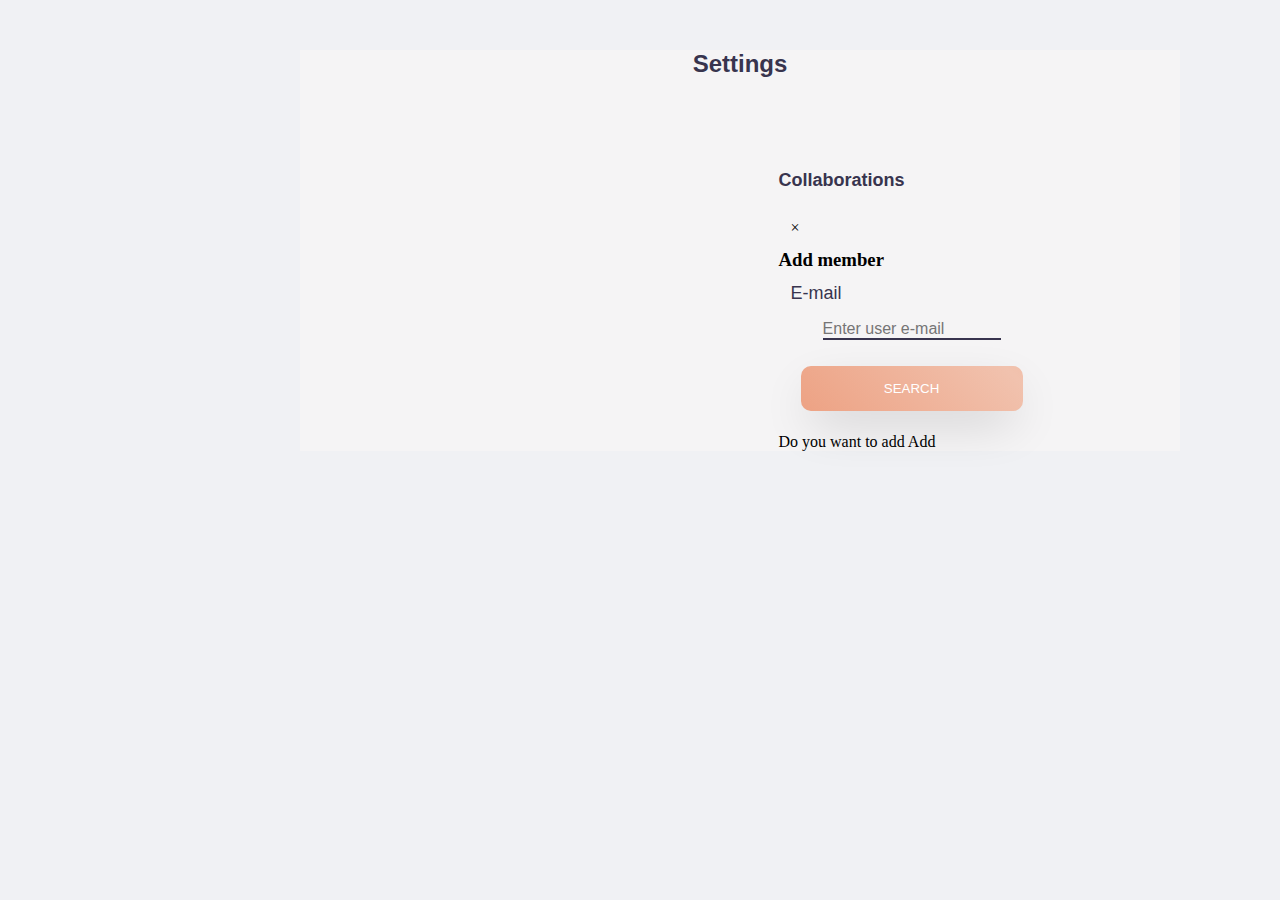
<file: src/main/resources/templates/project-settings.html>
<!DOCTYPE html>
<html lang="en" xmlns:th="http://www.thymeleaf.org">
<head>
    <meta charset="UTF-8">
    <title>Project Settings</title>
    <!-- Favicons -->
    <link
            rel="apple-touch-icon"
            sizes="180x180"
            href="../static/images/TaskMate_favicon.png" th:href="@{images/TaskMate_favicon.png}"
    />
    <link
            rel="icon"
            type="image/png"
            sizes="32x32"
            href="../static/images/TaskMate_favicon.png" th:href="@{images/TaskMate_favicon.png}"
    />
    <link rel="stylesheet" type="text/css" href="../static/css/styles.css" th:href="@{/css/styles.css}"/>
    <link rel="stylesheet" type="text/css" href="../static/css/dashboard.css" th:href="@{/css/dashboard.css}"/>
    <script type="text/javascript" src="../static/javascript/chartsStyles.js" th:src="@{/javascript/chartsStyles.js}"></script>
    <script type="text/javascript" src="../static/javascript/script.js" th:src="@{/javascript/script.js}"></script>
</head>
<body>
<div th:insert="fragments/header-footer-fragments :: side-navigation"></div>
<div id="platform" class="settings-wrapper">
    <div class="ps-heading">
        <h1>Settings</h1>
    </div>
    <div id="settings" class="overview-wrapper-project">
        <div id="update-project" th:insert="fragments/form-fragments :: update-project-form"></div>
        <div class="ps-collaborators">
            <h2 id="collaborations" >Collaborations</h2>
            <div class="ps-input">
                <div th:each="member : ${session.teamMembers}">
                    <span th:text="${member.userFirstName}"></span>
                    <span th:text="${member.role}"></span>
                    <a th:href="@{'/delete-team-member/'+${member.userId}+'/'+${member.projectId}}">&times;</a>
                </div>
            </div>
            <form class="add-member-form" th:action="@{/add-team-member}" method="post">
                <h3>Add member</h3>
                <div class="ps-input">
                    <span id="error-message-team-member" th:if="${session.teamMemberDoesNotExist != null}" th:text="${session.teamMemberDoesNotExist}"></span>
                    <label for="team-member-email">E-mail</label>
                    <input type="text" name="member-email" id="team-member-email" placeholder="Enter user e-mail">
                    <button class="button-header" type="submit">Search</button>
                </div>
            </form>
            <div th:if="${session.teamMemberExist != null}">
                <span>Do you want to add</span><span th:text="${session.teamMemberExist.firstName}"></span>
                <a th:href="@{/add-member-to-team}">Add</a>
            </div>
        </div>
    </div>

</div>
</body>
</html>
</file>
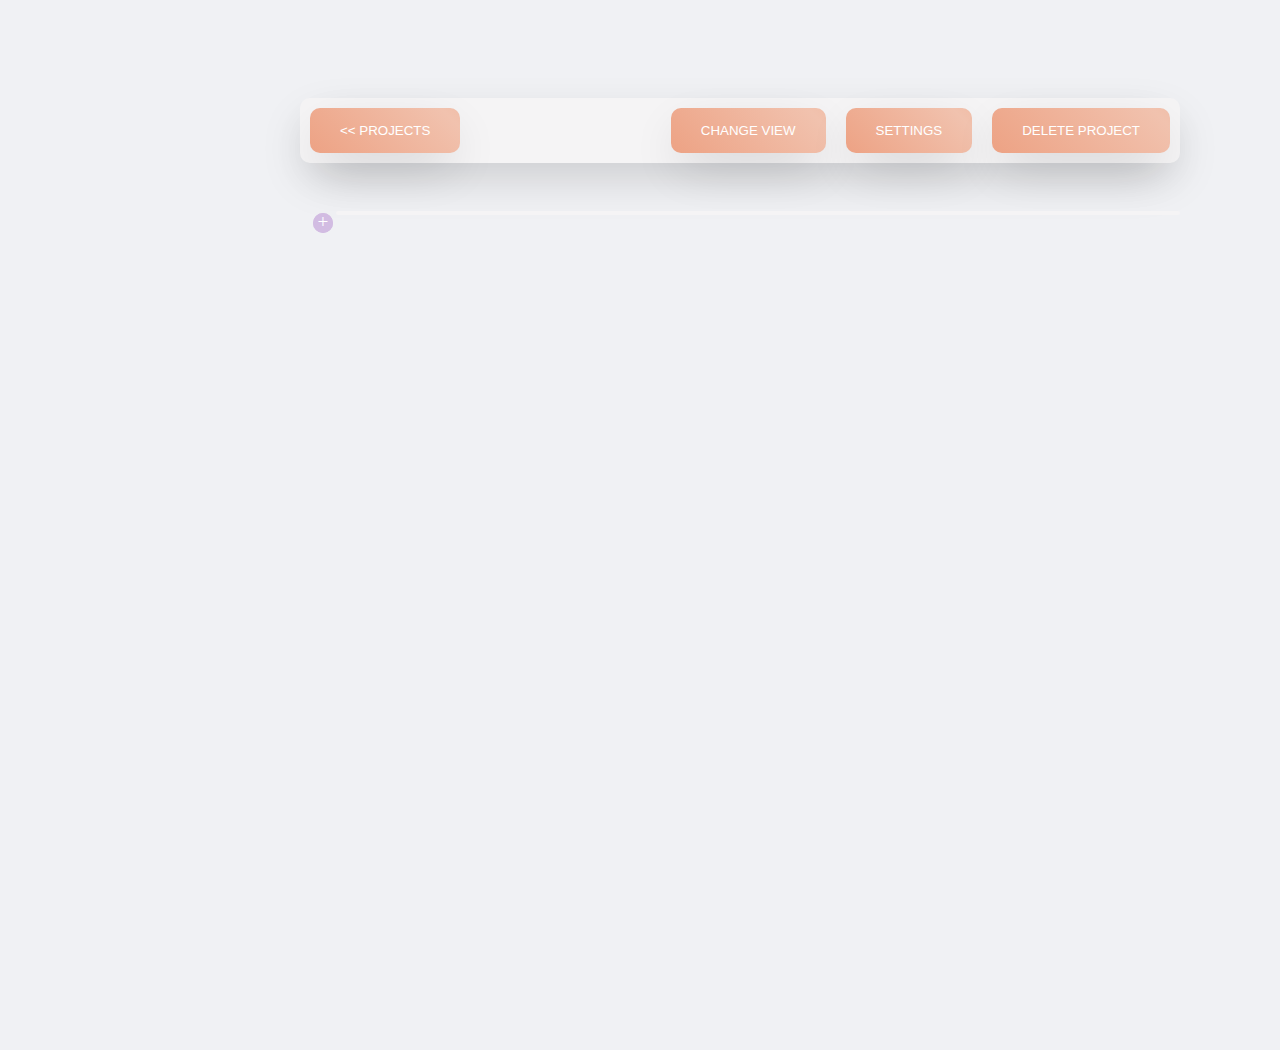
<file: src/main/resources/templates/project-tree-view.html>
<!DOCTYPE html>
<html lang="en" xmlns:th="http://www.thymeleaf.org">
<head>
    <meta charset="UTF-8">
    <title>Title</title>
    <link rel="stylesheet" type="text/css" href="../static/css/page.css" th:href="@{/css/page.css}"/>
    <link rel="stylesheet" type="text/css" href="../static/css/styles.css" th:href="@{/css/styles.css}"/>
    <link rel="stylesheet" type="text/css" href="../static/css/treeViewPageStyles.css" th:href="@{/css/treeViewPageStyles.css}"/>
    <link rel="stylesheet" type="text/css" href="../static/css/dashboard.css" th:href="@{/css/dashboard.css}"/>
    <link rel="stylesheet" href="https://cdnjs.cloudflare.com/ajax/libs/font-awesome/4.7.0/css/font-awesome.min.css">
    <script type="text/javascript" src="../static/javascript/script.js" th:src="@{/javascript/script.js}"></script>
</head>
<body>
<div th:insert="fragments/header-footer-fragments :: side-navigation"></div>
<div id="platform" class="project-wrap">
    <section class="hero">
        <h1 th:text="' '+${session.project.projectName}"></h1>

        <section class="top-section">
            <section class="topLeftSection">
                <a th:href="@{/projects}"><button class="button-header"> << Projects</button></a>
            </section>

            <section class="topRightSection">
                <a th:href="@{'/project-page/'+${session.project.id}}">
                    <button class="button-header">Change View</button>
                </a>
                <div>
                    <a href="" th:href="@{'/project-settings/'+${session.project.id}}">
                        <button class="button-header">Settings</button>
                    </a>
                </div>

                <button class="button-header" onclick="openDeleteProjectPopUp()">Delete Project</button>
            </section>

        </section>

        <section class="bottom-section tree-list">
            <div class="ptv-row2">
                <ul class="tree">
                    <li class="section-item" th:each="section : ${listOfSections}">
                        <details>
                            <summary class="section-item-header" th:text="${section.sectionName}"></summary>
                            <ul>
                                <li class="activity-item" th:each="activity : ${section.activityList}">
                                    <details>
                                        <summary class="activity-item-header" th:text="${activity.activityName}"></summary>
                                        <ul>
                                            <li class="task-item" th:each="task : ${activity.taskList}">
                                                <span class="task-item-header" th:text="${task.taskName}"></span>
                                            </li>
                                        </ul>
                                    </details>
                                </li>
                            </ul>
                        </details>
                    </li>
                </ul>
            </div>
        </section>
    </section>
</div>



</body>
</html>
</file>
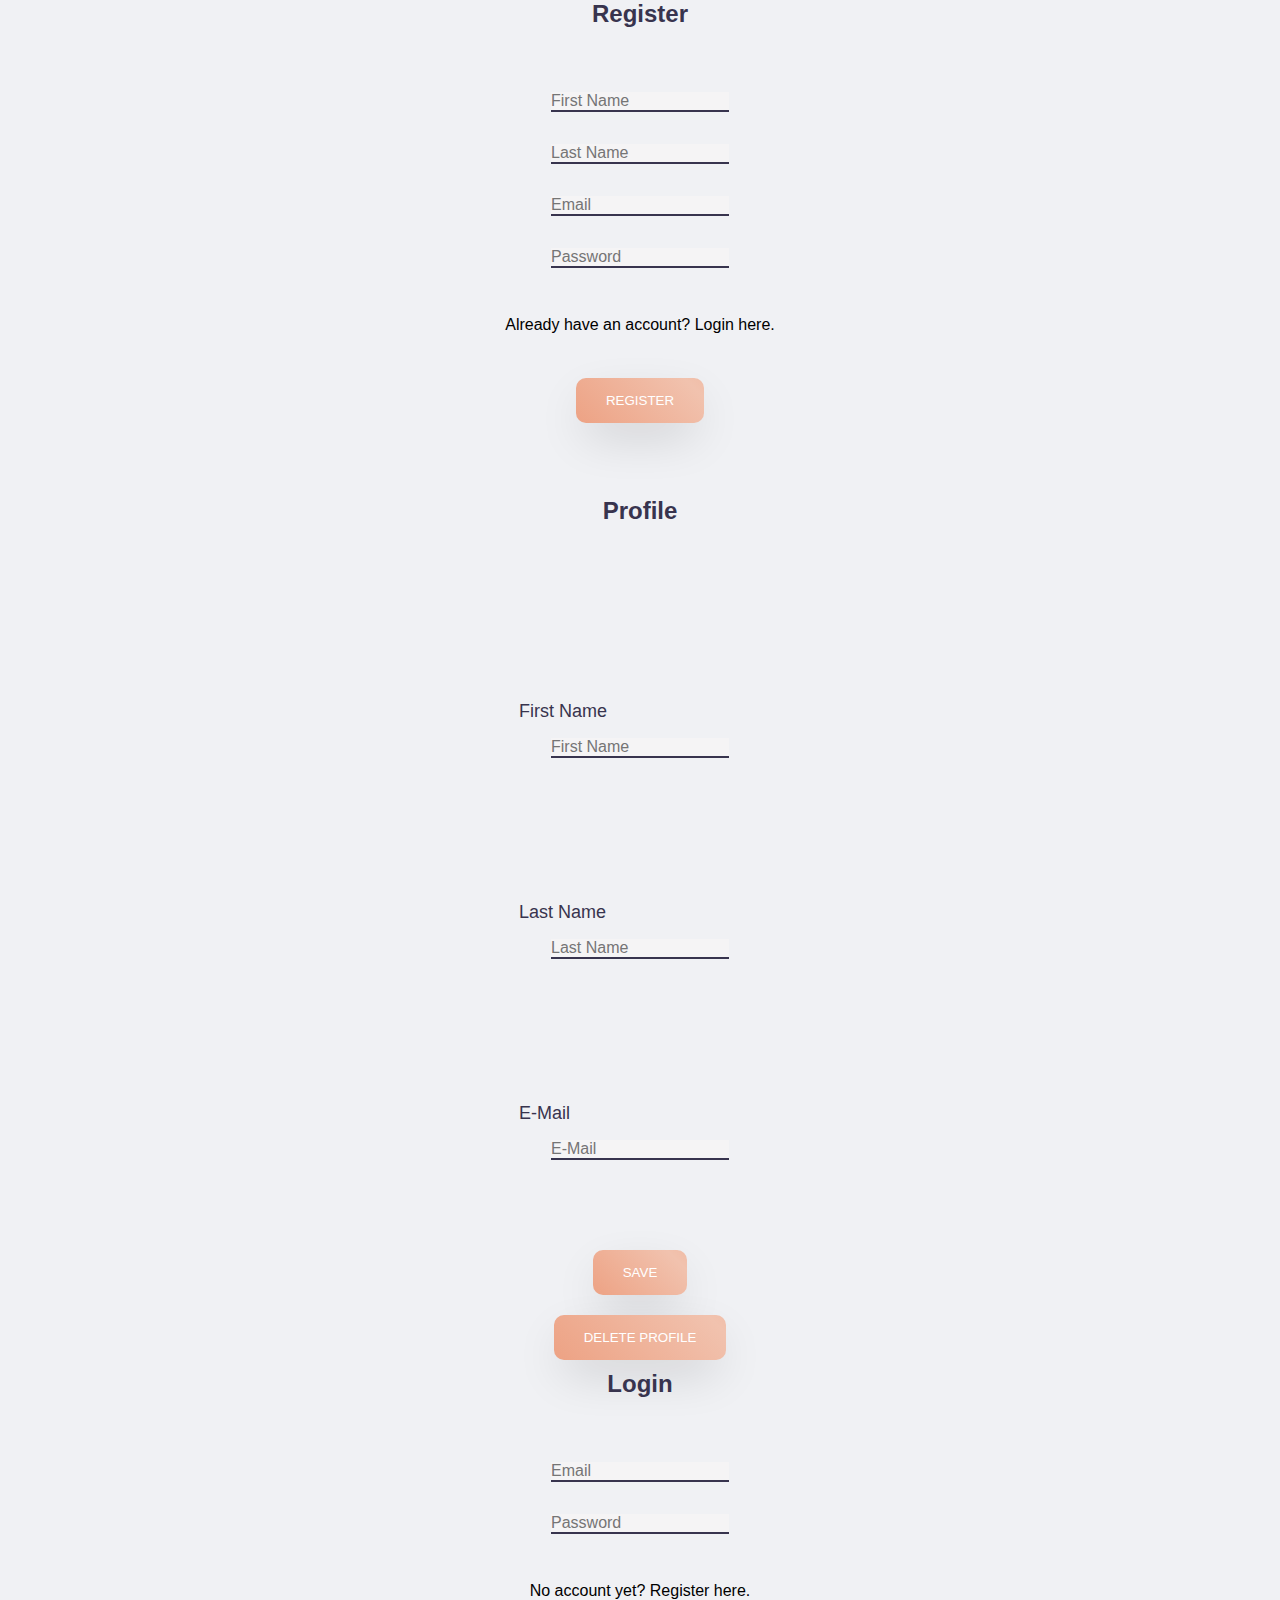
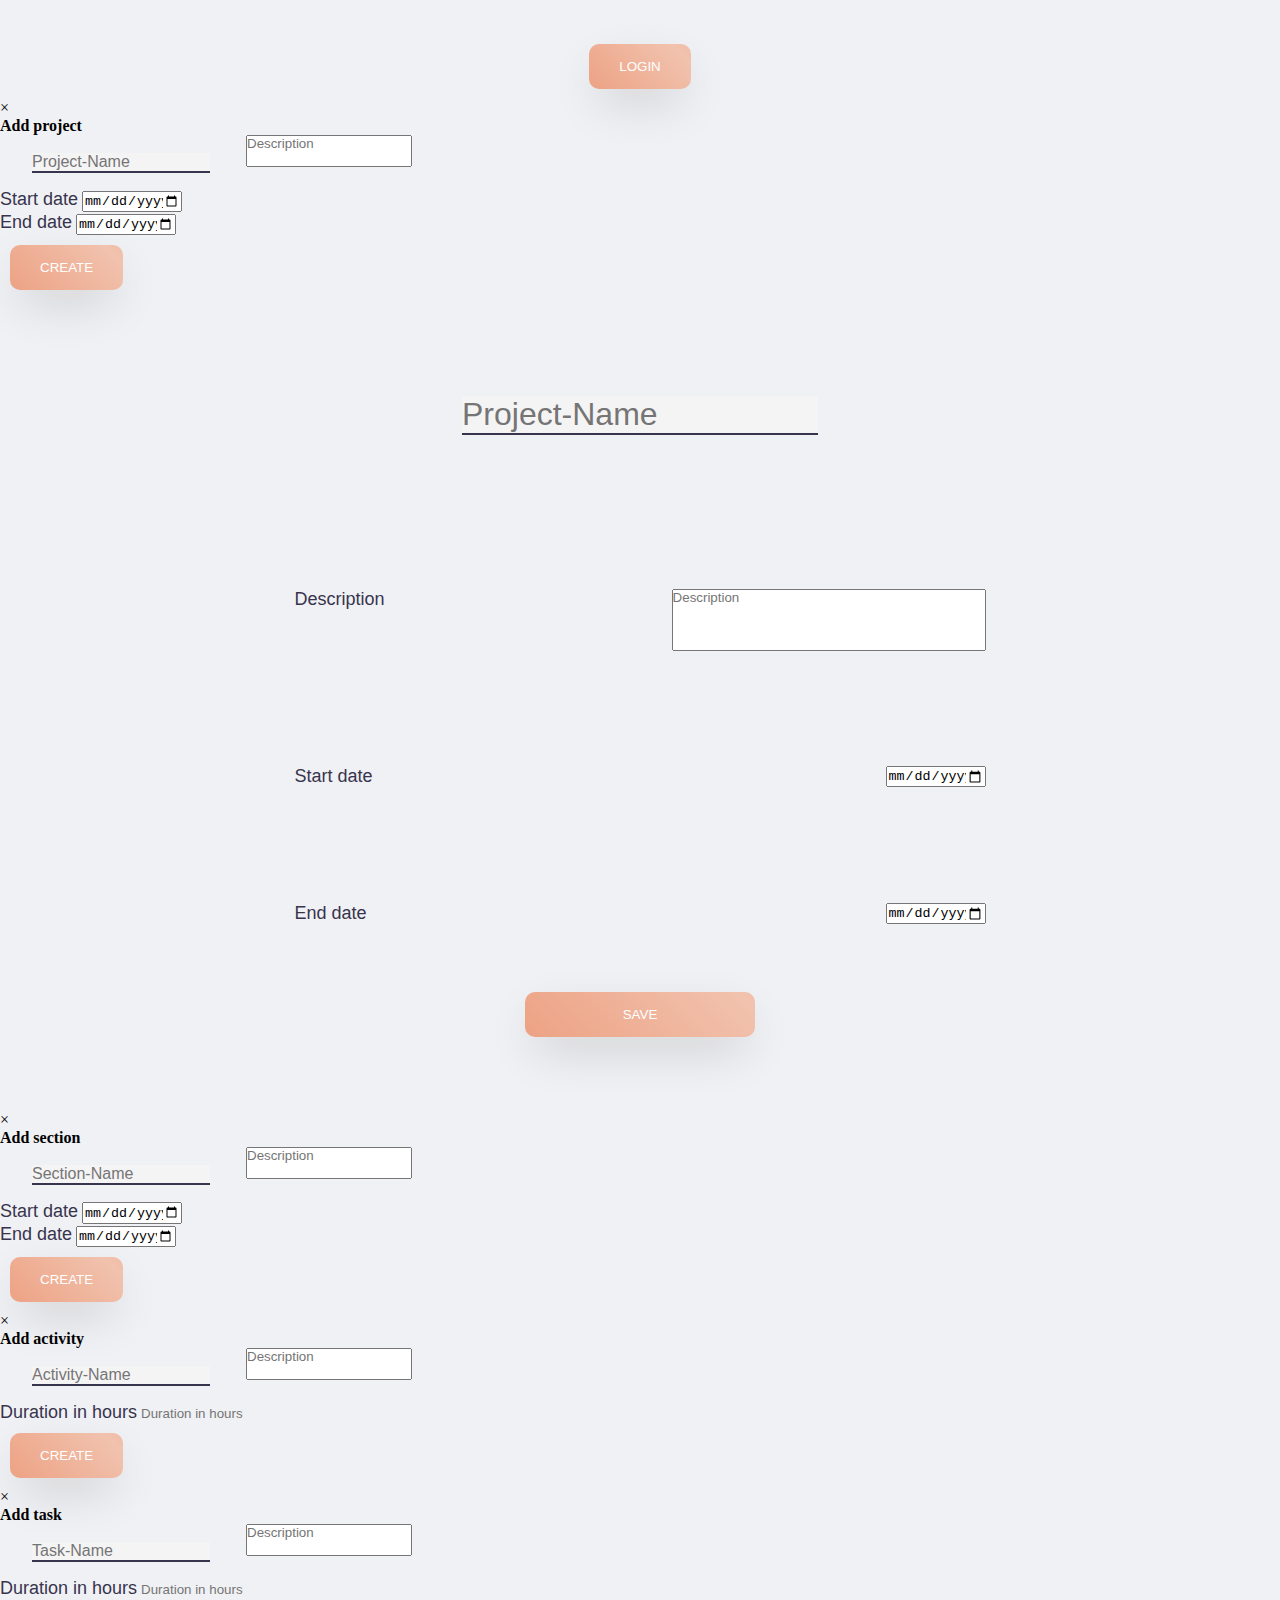
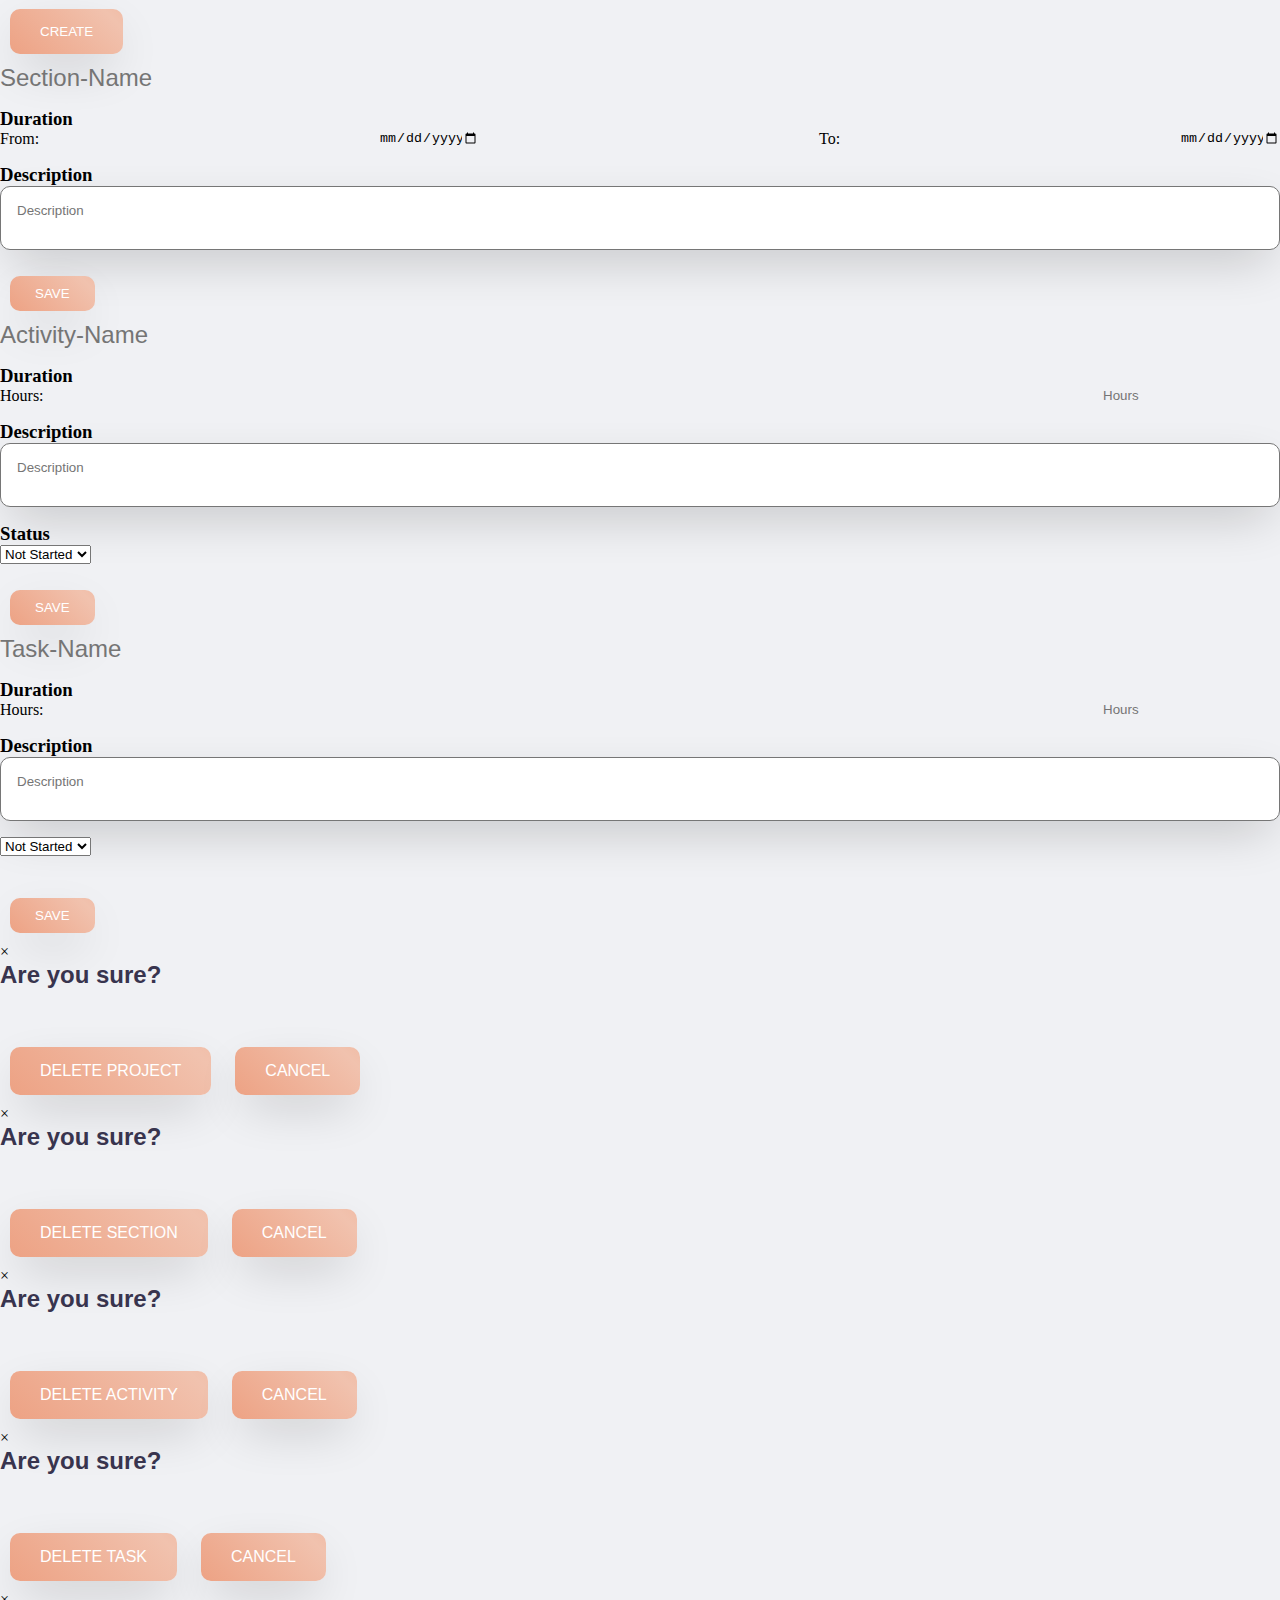
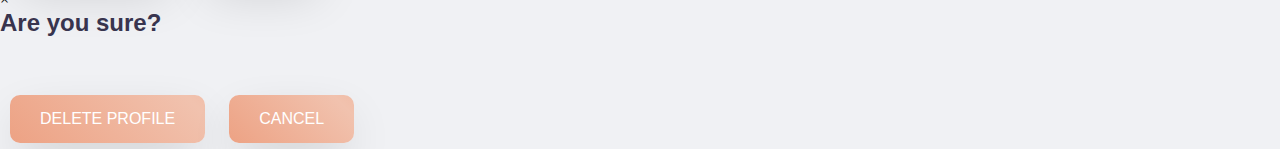
<file: src/main/resources/templates/fragments/form-fragments.html>
<!DOCTYPE html>
<html lang="en" xmlns:th="http://www.thymeleaf.org">
<head>
    <meta charset="UTF-8">
    <title>Title</title>
    <link rel="stylesheet" type="text/css" href="../../static/css/styles.css" th:href="@{css/styles.css}"/>
    <link rel="stylesheet" type="text/css" href="../../static/css/infoSidebarStyles.css" th:href="@{css/infoSidebarStyles.css}"/>
    <!--<link rel="stylesheet" type="text/css" href="../../static/css/page.css" th:href="@{css/page.css}"/>-->
    <link rel="stylesheet" type="text/css" href="../../static/css/dashboard.css" th:href="@{css/dashboard.css}"/>
    <script type="text/javascript" src="../../static/javascript/script.js" th:src="@{/static/javascript/script.js}"></script>
</head>
<body>
<form th:fragment="register" class="" action="/register" th:action="@{/register}" method="POST">
    <div class="form-container">
            <h1>Register</h1>
            <input type="text" placeholder="First Name" name="first-name" required>
            <input type="text" placeholder="Last Name" name="last-name" required>
            <input type="email" placeholder="Email" name="email" required>
            <input type="password" placeholder="Password" name="password" required>
            <a id="register" class="hover-link" onclick="showLoginForm()">Already have an account? Login here.</a>
    </div>
    <div class="form-container">
        <button class="button-header" type="submit" >REGISTER</button>
    </div>
</form>

<form th:fragment="update-profile-form" class="" action="/profile" th:action="@{/profile}" method="post">
    <div class="form-container">
        <div class="ps-heading">
            <h1>Profile</h1>
        </div>
        <div class="ps-input">
            <label for="firstName">First Name</label>
            <input id="firstName" type="text" placeholder="First Name" name="firstName" th:value="${session.user.firstName}">
        </div>
        <div class="ps-input">
            <label for="lastName">Last Name</label>
            <input id="lastName" type="text" placeholder="Last Name" name="lastName" th:value="${session.user.lastName}">
        </div>
        <div class="ps-input">
            <label for="eMail">E-Mail</label>
            <input id="eMail" type="email" placeholder="E-Mail" name="email" th:value="${session.user.email}">
        </div>
    </div>
    <div class="form-container">
        <button class="button-header" type="submit">SAVE</button>
        <button class="button-header" onclick="openDeleteProfilePopUp()">Delete Profile</button>
    </div>
</form>

<form th:fragment="login-form" class="" action="/login" th:action="@{/login}" method="POST">
    <div class="form-container">
        <h1>Login</h1>
        <span th:if="${session.errorMessage != null}" th:text="${session.errorMessage}"></span>
        <input label="E-Mail" type="email" id="email" placeholder="Email" name="email" required>
        <input type="password" id="password" placeholder="Password" name="password" required>
        <a id="loginLink" class="hover-link" onclick="showRegisterForm()">No account yet? Register here.</a>
    </div>
    <div class="form-container">
        <button class="button-header" type="submit" th:href="@{/projects}">LOGIN</button>
    </div>
</form>

<form th:fragment="create-project-form" class="createForm" action="/create-project" th:action="@{/create-project}" method="POST">
    <div class="createFormInfo">
        <span class="closeProj" onclick="closeCreateProject()">&times;</span>
        <h4>Add project</h4>
        <div class="nameDescription">
            <input type="text" placeholder="Project-Name" name="project-name" required>
            <textarea placeholder="Description" name="description"></textarea>
        </div>
        <div class="dates">
            <div class="sDate">
                <label for="start-date">Start date</label>
                <input type="date" id="start-date" placeholder="Start date" name="start-date" required>
            </div>
            <div class="eDate">
                <label for="End-date">End date</label>
                <input type="date" id="end-date" placeholder="End date" name="end-date" required>
            </div>
        </div>
    </div>
    <div class="createButton">
        <button class="button-header" type="submit" th:href="@{/projects}">Create</button>
    </div>
</form>

<form th:fragment="update-project-form" class="" action="/update-project" th:action="@{/update-project}" method="post">
    <div class="ps-heading">
        <input id="project-name" type="text" placeholder="Project-Name" name="project-name" th:value="${session.project.projectName}">
    </div>
        <div class="ps-input">
            <div class="ps-input-description">
                <label for="description">Description</label>
                <textarea rows="4" cols="40" id="description" placeholder="Description" name="description" th:text="${session.project.description}" ></textarea>
            </div>
            <div class="ps-input-description">
                <label for="startDate">Start date</label>
                <input id="startDate" type="date" placeholder="Start date" name="start-date" th:value="${session.project.startDate}">
            </div>
            <div class="ps-input-description">
                <label for="endDate">End date</label>
                <input id="endDate" type="date" placeholder="End date" name="end-date" th:value="${session.project.endDate}">
            </div>
            <div class="ps-input-button">
                <button id="save-button" class="button-header" type="submit">Save</button>
            </div>
        </div>
</form>

<form th:fragment="create-section-form" class="createForm" action="/create-section" th:action="@{/create-section}" method="post">
    <div class="createFormInfo">
        <span class="closeProj" onclick="closeCreateSection()">&times;</span>
        <h4>Add section</h4>
        <div class="nameDescription">
            <input type="text" placeholder="Section-Name" name="section-name" required>
            <textarea type="text" placeholder="Description" name="description"></textarea>
        </div>
        <div class="dates">
            <div class="sDate">
                <label for="start-date">Start date</label>
                <input type="date" placeholder="Start date" th:min="${session.project.startDate}" th:max="${session.project.endDate}" name="start-date" required>
            </div>
            <div class="eDate">
                <label for="end-date">End date</label>
                <input type="date" placeholder="End date" th:min="${session.project.startDate}" th:max="${session.project.endDate}" name="end-date" required>
            </div>
        </div>
    </div>
    <div class="createButton">
        <button class="button-header" type="submit" th:href="@{/project-page}">Create</button>
    </div>
</form>

<form th:fragment="create-activity-form" class="createForm" action="/create-activity" th:action="@{/create-activity}" method="post">
    <div class="createFormInfo">
        <span class="closeProj" onclick="closeCreateActivity()">&times;</span>
        <h4>Add activity</h4>
        <div class="nameDescription">
            <input type="text" placeholder="Activity-Name" name="activity-name" required>
            <textarea type="text" placeholder="Description" name="description"></textarea>
        </div>
        <div class="createDuration">
            <div class="hours">
                <label for="durationInHours">Duration in hours</label>
                <input type="number" class="createDur bordered" placeholder="Duration in hours" name="duration" required>
            </div>
        </div>
    </div>
    <div class="createButton">
        <button class="button-header" type="submit" th:href="@{/section-page}">Create</button>
    </div>
</form>

<form th:fragment="create-task-form" class="createForm" action="/create-task" th:action="@{/create-task}" method="post">
    <div class="createFormInfo">
        <span class="closeProj" th:onclick="closeCreateTask()">&times;</span>
        <h4>Add task</h4>
        <div class="nameDescription">
            <input type="text" placeholder="Task-Name" name="task-name" required>
            <textarea placeholder="Description" name="description"></textarea>
        </div>
        <div class="createDuration">
            <div class="hours">
                <label for="durationInHours">Duration in hours</label>
                <input id="durationInHours" type="number" class="createDur" min="0" th:max="${session.maxHoursForTask}" placeholder="Duration in hours" name="duration" required>
            </div>
        </div>
    </div>
    <div class="createButton">
        <button class="button-header" type="submit" th:href="@{/activity-page}">Create</button>
    </div>
</form>

<form th:fragment="update-section-form" th:action="@{/update-section}" method="post">
    <input type="hidden" name="section-id" th:value="${section.id}">
    <div class="sidebar-info">
        <input class="no-style-input" type="text" placeholder="Section-Name" name="section-name" th:value="${section.sectionName}">
        <h3>Duration</h3>
        <div class="sidebar-info-duration">
            <span>From:</span>
            <input type="date" placeholder="Start date" th:min="${session.project.startDate}" th:max="${session.project.endDate}" name="start-date" th:value="${section.startDate}">
            <span>To:</span>
            <input type="date" placeholder="End date" th:min="${session.project.startDate}" th:max="${session.project.endDate}" name="end-date" th:value="${section.endDate}">
        </div>
        <h3>Description</h3>
        <div class="sidebar-info-description">
            <textarea id="section-description" placeholder="Description" name="description" th:text="${section.description}"></textarea>
        </div>
    </div>
    <button class="button-submit" type="submit">Save</button>
</form>

<form th:fragment="update-activity-form" class="sidebar-form" th:action="@{/update-activity}" method="post">
    <input type="hidden" name="activity-id" th:value="${activity.id}">
    <div class="sidebar-info">
        <input class="no-style-input" type="text" placeholder="Activity-Name" name="activity-name" th:value="${activity.activityName}">
        <h3>Duration</h3>
        <div class="sidebar-info-duration">
            <span>Hours:</span>
            <input type="number" step="0.25" placeholder="Hours" name="duration" th:value="${activity.durationInHours}">
        </div>
        <h3>Description</h3>
        <div class="sidebar-info-description">
            <textarea id="activity-description" placeholder="Description" name="description" th:text="${activity.description}"></textarea>
        </div>
        <h3>Status</h3>
        <div class="sidebar-info-status">
                <select name="activity-status">
                    <option th:value="0" th:selected="${activity.status == 0}">Not Started</option>
                    <option th:value="1" th:selected="${activity.status == 1}">In Progress</option>
                    <option th:value="2" th:selected="${activity.status == 2}">Done</option>
                </select>
        </div>
    </div>
    <button class="button-submit" type="submit">Save</button>
</form>

<form th:fragment="update-task-form" class="sidebar-form" th:action="@{/update-task}" method="post">
    <input type="hidden" name="task-id" th:value="${task.id}">
    <div class="sidebar-info">
        <input class="no-style-input" type="text" placeholder="Task-Name" name="task-name" th:value="${task.taskName}">
        <h3>Duration</h3>
        <div class="sidebar-info-duration">
            <span>Hours:</span>
            <input type="number" step="0.25" placeholder="Hours" min="0" th:max="${session.maxHoursForTask}+${task.durationInHours}" name="duration" th:value="${task.durationInHours}">
        </div>
        <h3>Description</h3>
        <div class="sidebar-info-description">
            <textarea id="task-description" placeholder="Description" name="description" th:text="${task.description}"></textarea>
        </div>
        <div class="sidebar-info-status">
            <div>
                <select name="task-status">
                    <option th:value="0" th:selected="${task.status == 0}">Not Started</option>
                    <option th:value="1" th:selected="${task.status == 1}">In Progress</option>
                    <option th:value="2" th:selected="${task.status == 2}">Done</option>
                </select>
            </div>
        </div>
    </div>
    <button class="button-submit" type="submit">Save</button>
</form>

<div th:fragment="delete-project-popup" class="delete-popup">
    <span class="closeProj" th:onclick="closeDeleteProjectPopUp()">&times;</span>
    <h1 class="form-header">Are you sure?</h1>
    <div class="form-buttons">
        <a th:href="@{/delete-project}" class="sureDeleteButton button-header"> Delete project</a>
        <a class="sureDeleteCancel button-header" onclick="closeDeleteProjectPopUp()">Cancel</a>
    </div>
</div>

<div th:fragment="delete-section-popup" class="delete-popup">
    <span class="closeProj" th:onclick="closeDeleteSectionPopUp()">&times;</span>
    <h1 class="form-header">Are you sure?</h1>
    <div class="form-buttons">
        <a th:href="@{/delete-section}" class="sureDeleteButton button-header"> Delete section</a>
        <a class="sureDeleteCancel button-header" onclick="closeDeleteSectionPopUp()">Cancel</a>
    </div>
</div>

<div th:fragment="delete-activity-popup" class="delete-popup" >
    <span class="closeProj" th:onclick="closeDeleteActivityPopUp()">&times;</span>
    <h1 class="form-header">Are you sure?</h1>
    <div class="form-buttons">
        <a th:href="@{/delete-activity}" class="sureDeleteButton button-header"> Delete activity</a>
        <a class="sureDeleteCancel button-header" onclick="closeDeleteActivityPopUp()">Cancel</a>
    </div>
</div>

<div th:fragment="delete-task-popup" class="delete-popup">
    <span class="closeProj" th:onclick="closeDeleteTaskPopUp()">&times;</span>
    <h1 class="form-header">Are you sure?</h1>
    <div class="form-buttons">
        <a th:href="@{'/delete-task/'+${task.id}}" class="sureDeleteButton button-header"> Delete task</a>
        <a class="sureDeleteCancel button-header" onclick="closeDeleteTaskPopUp()">Cancel</a>
    </div>
</div>

<div th:fragment="delete-profile-popup" class="delete-popup">
    <span class="closeProj" th:onclick="closeDeleteProfilePopUp()">&times;</span>
    <h1 class="form-header">Are you sure?</h1>
    <div class="form-buttons">
        <a th:href="@{/delete-user}" class="sureDeleteButton button-header">Delete profile</a>
        <a class="sureDeleteCancel button-header" onclick="closeDeleteProfilePopUp()">Cancel</a>
    </div>
</div>
</body>
</html>
</file>
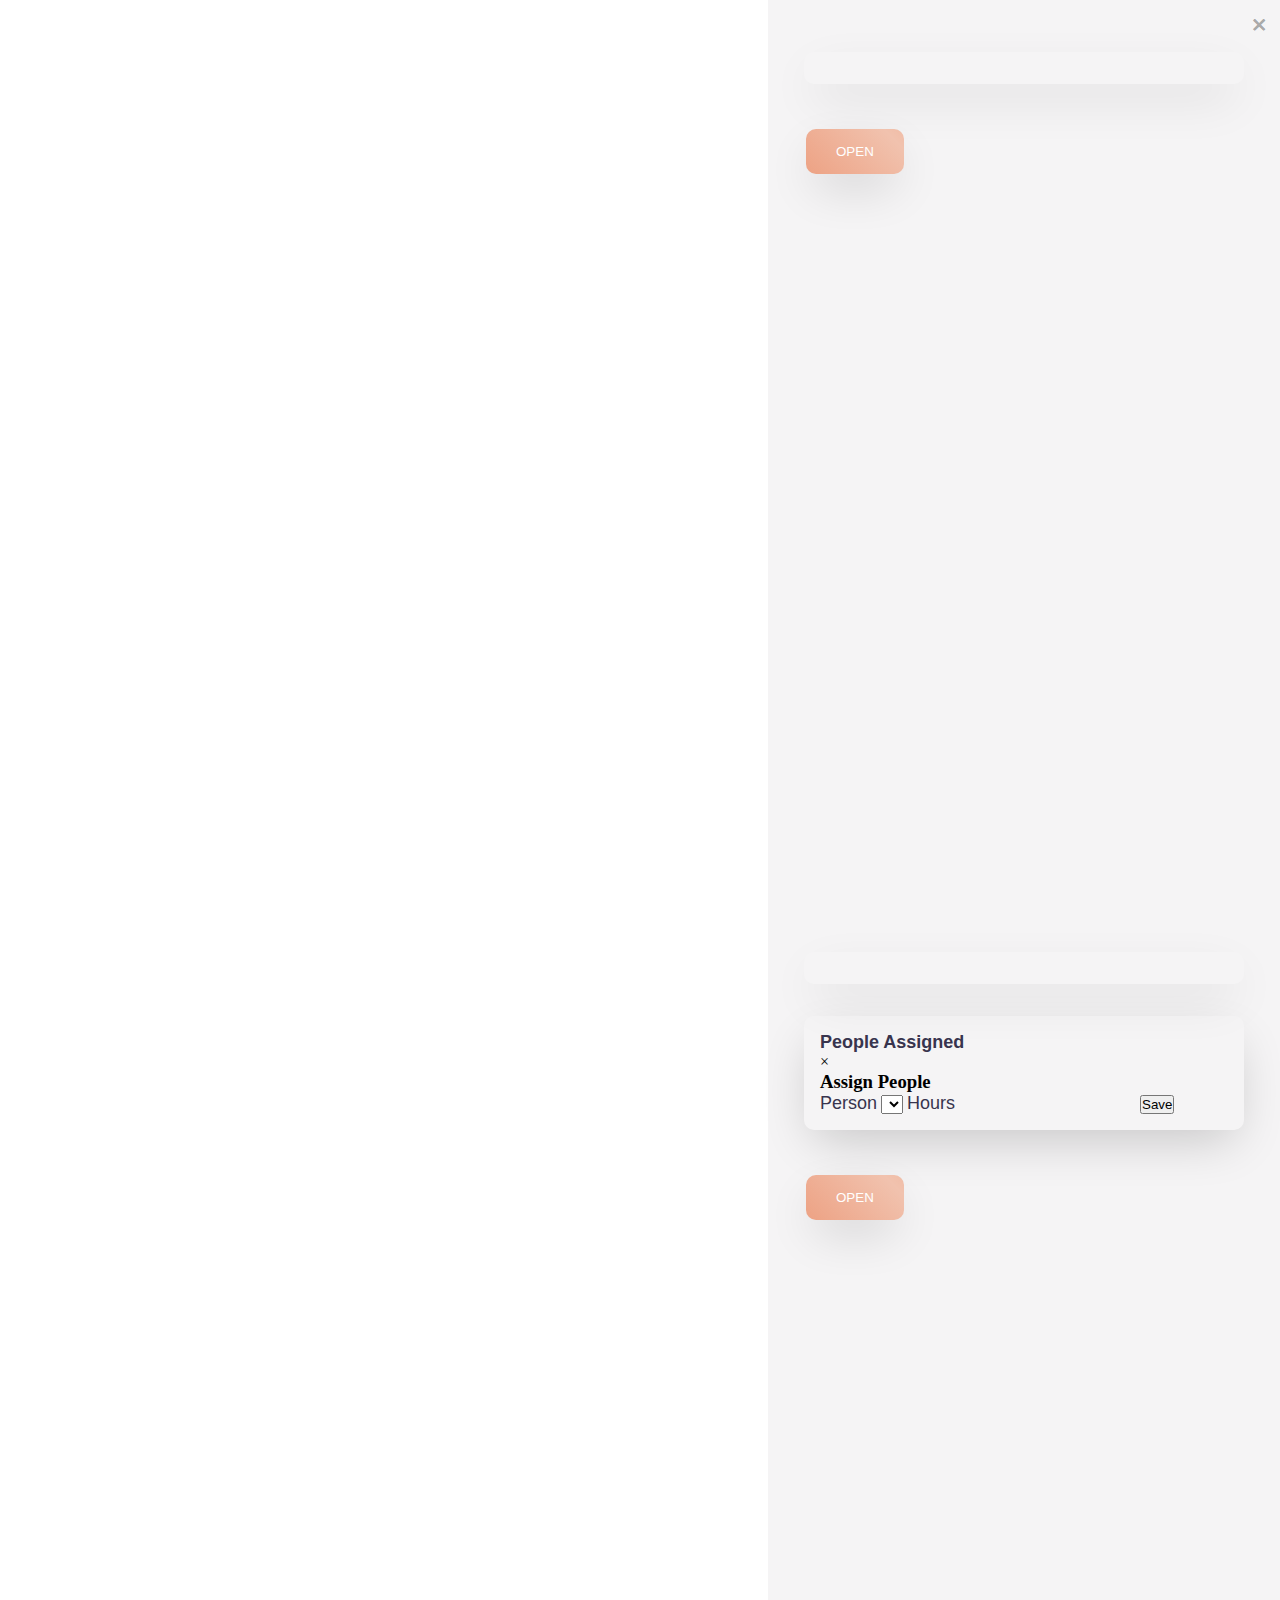
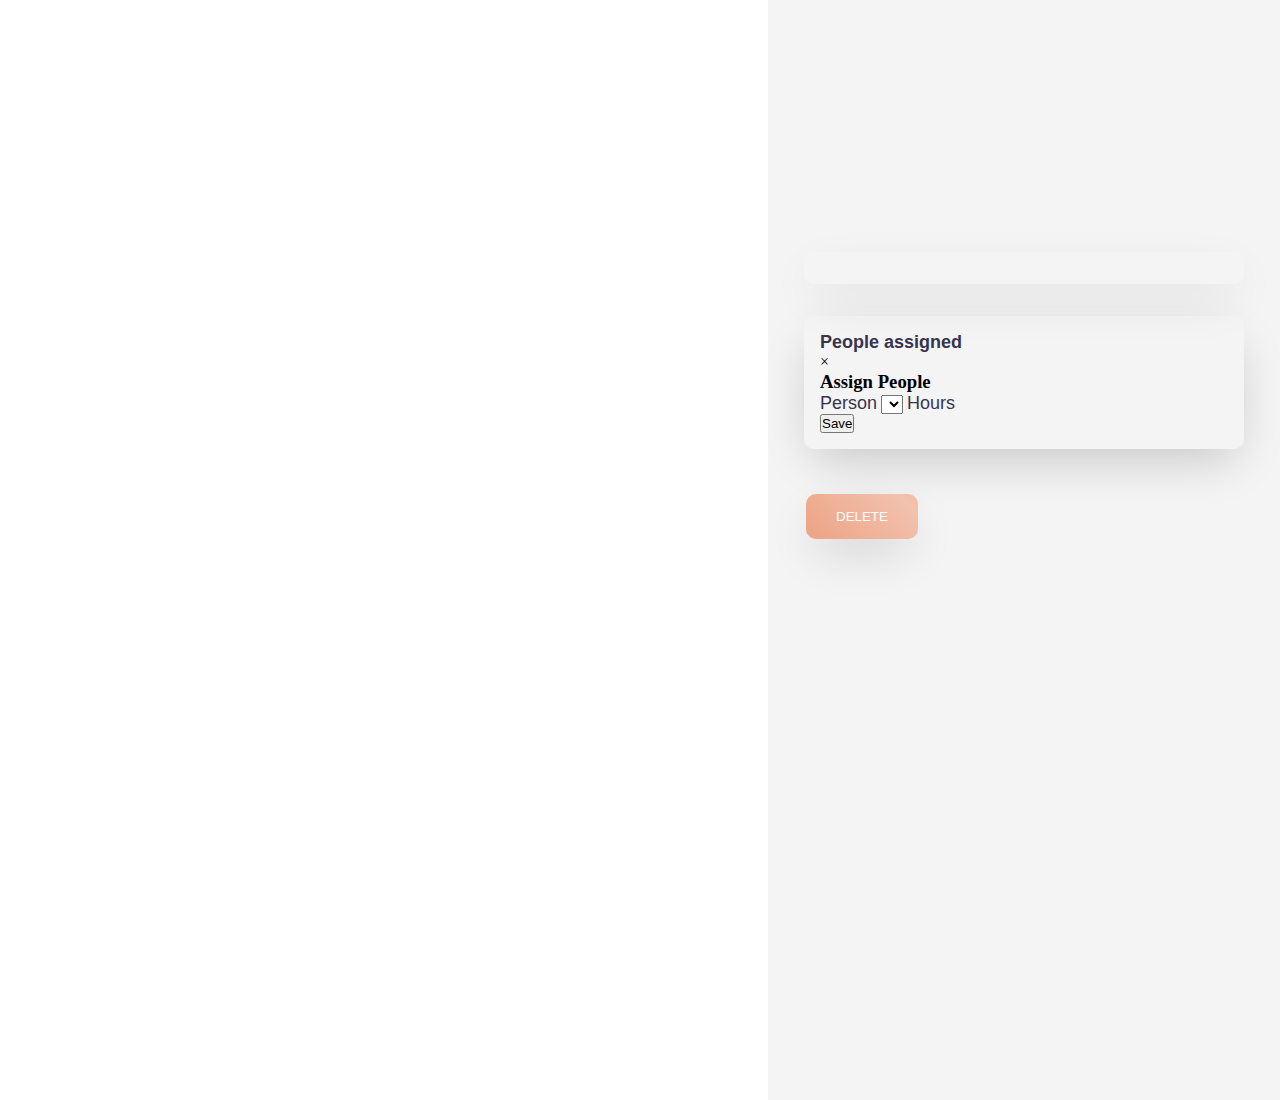
<file: src/main/resources/templates/fragments/sidebar-fragments.html>
<!DOCTYPE html>
<html lang="en">
<head>
  <meta charset="UTF-8">
  <title>Title</title>
  <link rel="stylesheet" type="text/css" href="../../static/css/styles.css" th:href="@{css/styles.css}"/>
  <link rel="stylesheet" type="text/css" href="../../static/css/infoSidebarStyles.css" th:href="@{css/infoSidebarStyles.css}"/>
  <script type="text/javascript" src="../../static/javascript/script.js" th:src="@{/static/javascript/script.js}"></script>
</head>
<body>
<div th:fragment="section-info-sidebar" class="sidebar-modal-content">
  <span class="close" th:onclick="toggleSectionInfoSideBar([[${section.id}]])">&times;</span>
  <div class="sidebar-form-wrapper" th:insert="fragments/form-fragments :: update-section-form" th:with="section = ${section}"></div>
  <div class="sidebar-buttons">
    <a th:href="@{'/section-page/'+${section.id}}"><button class="button-header">Open</button></a>
  </div>
</div>

<div th:fragment="activity-info-sidebar" class="sidebar-modal-content">
  <span class="close" th:onclick="toggleActivityInfoSideBar([[${activity.id}]])">&times;</span>
  <div class="sidebar-form-wrapper" th:insert="fragments/form-fragments :: update-activity-form" th:with="activity = ${activity}"></div>
  <div class="sidebar-assignees">
    <h2>People Assigned</h2>
    <div class="assignees-content">
        <div th:each="assignment : ${activity.assignments}">
          <span th:text="${assignment.userFirstName}"></span>
          <span th:text="${assignment.hoursAssigned}"></span>
          <a th:href="@{'/delete-activity-assignment/'+${assignment.userId}+'/'+${assignment.activityId}}">&times</a>
        </div>
      <form th:action="@{/update-activity-assignment}" method="post">
        <h3>Assign People</h3>
          <input type="hidden" name="activity-id" th:value="${activity.id}">
          <label>Person</label>
          <select name="selected-user">
            <option th:each="member : ${session.team}" th:value="${member.userId}" th:text="${member.userFirstName}"></option>
          </select>
          <label>Hours</label>
          <input type="number" step="0.25" min="0" name="hours-assigned" required>
        <button type="submit">Save</button>
      </form>
    </div>
  </div>
  <div class="sidebar-buttons">
    <a th:href="@{'/activity-page/'+${activity.id}}"><button class="button-header">Open</button></a>
  </div>
</div>

<div th:fragment="task-info-sidebar" class="sidebar-modal-content">
  <span class="close" th:onclick="toggleTaskInfoSideBar([[${task.id}]])">&times;</span>
  <div class="sidebar-form-wrapper" th:insert="fragments/form-fragments :: update-task-form" th:with="task = ${task}"></div>
  <div class="sidebar-assignees">
    <h2>People assigned</h2>
    <div class="assignees-content">
        <div th:each="assignment : ${task.assignments}">
          <span th:text="${assignment.userFirstName}"></span>
          <span th:text="${assignment.hoursAssigned}"></span>
          <a th:href="@{'/delete-task-assignment/'+${assignment.userId}+'/'+${assignment.taskId}}">&times</a>
        </div>
      <form th:action="@{/update-task-assignment}" method="post">
        <h3>Assign People</h3>
        <div>
          <input type="hidden" name="task-id" th:value="${task.id}">
          <label>Person</label>
          <select name="selected-user">
            <option th:each="member : ${session.team}" th:value="${member.userId}" th:text="${member.userFirstName}"></option>
          </select>
          <label>Hours</label>
          <input type="number" step="0.25" name="hours-assigned" required>
        </div>
        <button type="submit">Save</button>
      </form>
    </div>
  </div>
  <div class="sidebar-buttons">
    <button class="button-header" onclick="openDeleteTaskPopUp()">Delete</button>
    <div class="modal" id="delete-task-id" th:insert="fragments/form-fragments :: delete-task-popup" th:with="taskId = ${task.id}"></div>
  </div>
</div>


</body>
</html>
</file>
